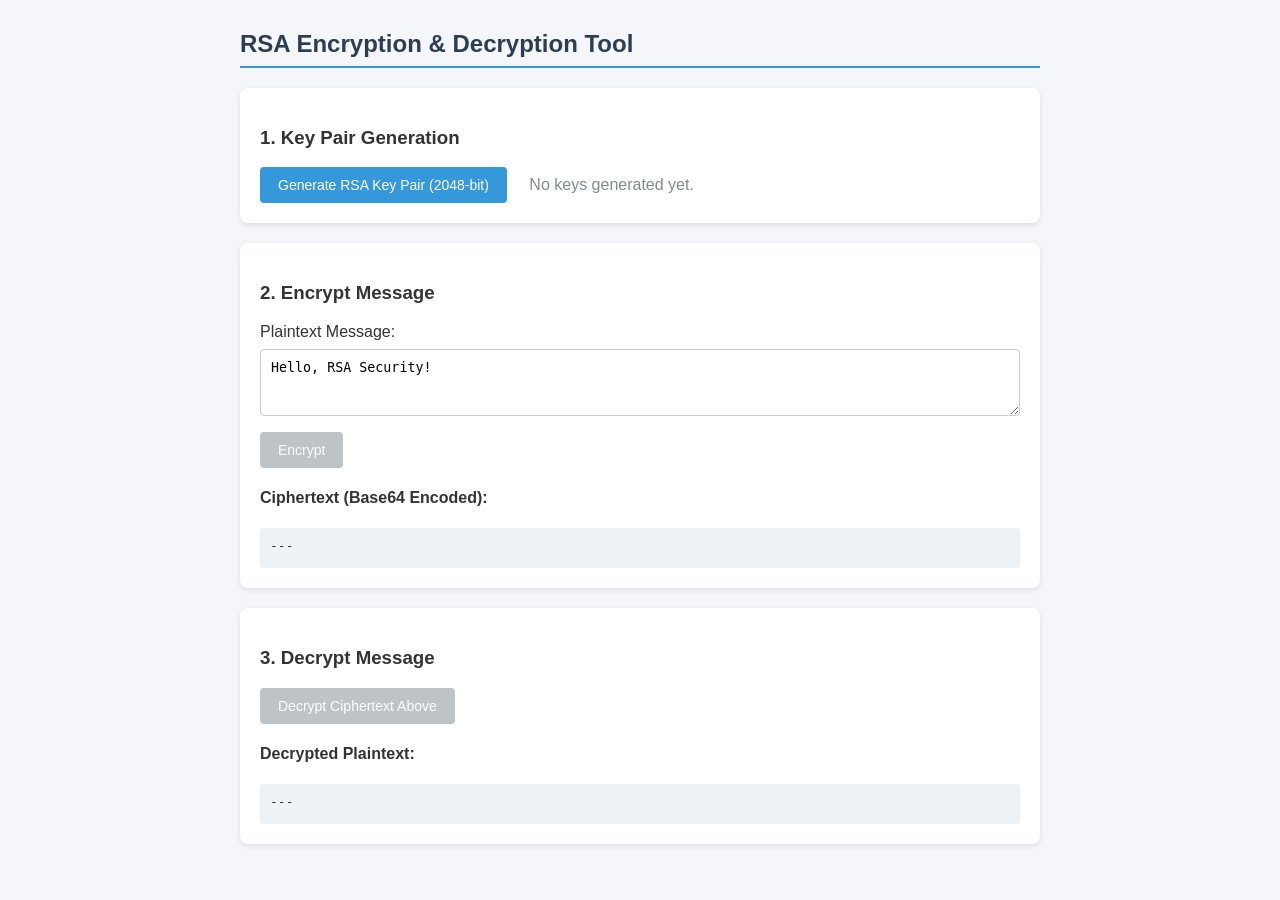
<file: Ex-6/ex-6.html>
<!DOCTYPE html>
<html lang="en">
<head>
    <meta charset="UTF-8">
    <meta name="viewport" content="width=device-width, initial-scale=1.0">
    <title>RSA Encryption & Decryption</title>
    <style>
        body {
            font-family: Arial, sans-serif;
            max-width: 800px;
            margin: 30px auto;
            padding: 0 20px;
            background-color: #f4f6f9;
            color: #333;
        }
        h2 {
            color: #2c3e50;
            border-bottom: 2px solid #3498db;
            padding-bottom: 8px;
        }
        .card {
            background: #fff;
            padding: 20px;
            margin-bottom: 20px;
            border-radius: 8px;
            box-shadow: 0 2px 5px rgba(0,0,0,0.1);
        }
        textarea, input {
            width: 100%;
            padding: 10px;
            margin-top: 8px;
            margin-bottom: 12px;
            border: 1px solid #ccc;
            border-radius: 4px;
            box-sizing: border-box;
            font-family: monospace;
        }
        button {
            background-color: #3498db;
            color: white;
            border: none;
            padding: 10px 18px;
            font-size: 14px;
            border-radius: 4px;
            cursor: pointer;
            margin-right: 8px;
        }
        button:hover {
            background-color: #2980b9;
        }
        button:disabled {
            background-color: #bdc3c7;
            cursor: not-allowed;
        }
        .output {
            word-break: break-all;
            background: #eef2f5;
            padding: 10px;
            border-radius: 4px;
            font-family: monospace;
            min-height: 20px;
        }
    </style>
</head>
<body>

    <h2>RSA Encryption & Decryption Tool</h2>

    <!-- Step 1: Key Generation -->
    <div class="card">
        <h3>1. Key Pair Generation</h3>
        <button id="generate-btn" onclick="generateKeys()">Generate RSA Key Pair (2048-bit)</button>
        <span id="key-status" style="margin-left: 10px; color: #7f8c8d;">No keys generated yet.</span>
    </div>

    <!-- Step 2: Encryption -->
    <div class="card">
        <h3>2. Encrypt Message</h3>
        <label for="plaintext">Plaintext Message:</label>
        <textarea id="plaintext" rows="3" placeholder="Enter message to encrypt...">Hello, RSA Security!</textarea>
        <button id="encrypt-btn" onclick="encryptMessage()" disabled>Encrypt</button>
        
        <h4>Ciphertext (Base64 Encoded):</h4>
        <div id="ciphertext" class="output">---</div>
    </div>

    <!-- Step 3: Decryption -->
    <div class="card">
        <h3>3. Decrypt Message</h3>
        <button id="decrypt-btn" onclick="decryptMessage()" disabled>Decrypt Ciphertext Above</button>
        
        <h4>Decrypted Plaintext:</h4>
        <div id="decrypted-text" class="output">---</div>
    </div>

    <script>
        let keyPair = null;
        let lastEncryptedBuffer = null;

        // 1. Generate RSA-OAEP 2048-bit Key Pair
        async function generateKeys() {
            const statusLabel = document.getElementById("key-status");
            statusLabel.textContent = "Generating key pair... Please wait.";

            try {
                keyPair = await window.crypto.subtle.generateKey(
                    {
                        name: "RSA-OAEP",
                        modulusLength: 2048,
                        publicExponent: new Uint8Array([1, 0, 1]), // 65537
                        hash: "SHA-256"
                    },
                    true, // Extractable keys
                    ["encrypt", "decrypt"]
                );

                statusLabel.textContent = "✅ RSA Key Pair successfully generated!";
                statusLabel.style.color = "#27ae60";

                document.getElementById("encrypt-btn").disabled = false;
            } catch (err) {
                console.error(err);
                statusLabel.textContent = "❌ Failed to generate key pair.";
                statusLabel.style.color = "#c0392b";
            }
        }

        // 2. Encrypt Text using Public Key
        async function encryptMessage() {
            const plaintext = document.getElementById("plaintext").value;
            if (!plaintext) {
                alert("Please enter a message to encrypt.");
                return;
            }

            try {
                // Encode plain string into Uint8Array buffer
                const encoder = new TextEncoder();
                const data = encoder.encode(plaintext);

                // Perform RSA-OAEP Encryption
                lastEncryptedBuffer = await window.crypto.subtle.encrypt(
                    { name: "RSA-OAEP" },
                    keyPair.publicKey,
                    data
                );

                // Convert encrypted ArrayBuffer to Base64 string for display
                const base64Ciphertext = arrayBufferToBase64(lastEncryptedBuffer);
                document.getElementById("ciphertext").textContent = base64Ciphertext;
                document.getElementById("decrypt-btn").disabled = false;
            } catch (err) {
                console.error(err);
                alert("Encryption failed: " + err.message);
            }
        }

        // 3. Decrypt Text using Private Key
        async function decryptMessage() {
            if (!lastEncryptedBuffer) {
                alert("No ciphertext available to decrypt.");
                return;
            }

            try {
                // Perform RSA-OAEP Decryption
                const decryptedBuffer = await window.crypto.subtle.decrypt(
                    { name: "RSA-OAEP" },
                    keyPair.privateKey,
                    lastEncryptedBuffer
                );

                // Decode decrypted ArrayBuffer back into string
                const decoder = new TextDecoder();
                const decryptedText = decoder.decode(decryptedBuffer);

                document.getElementById("decrypted-text").textContent = decryptedText;
            } catch (err) {
                console.error(err);
                alert("Decryption failed: " + err.message);
            }
        }

        // Utility: Convert ArrayBuffer to Base64 String
        function arrayBufferToBase64(buffer) {
            let binary = '';
            const bytes = new Uint8Array(buffer);
            const len = bytes.byteLength;
            for (let i = 0; i < len; i++) {
                binary += String.fromCharCode(bytes[i]);
            }
            return window.btoa(binary);
        }
    </script>
</body>
</html>
</file>
